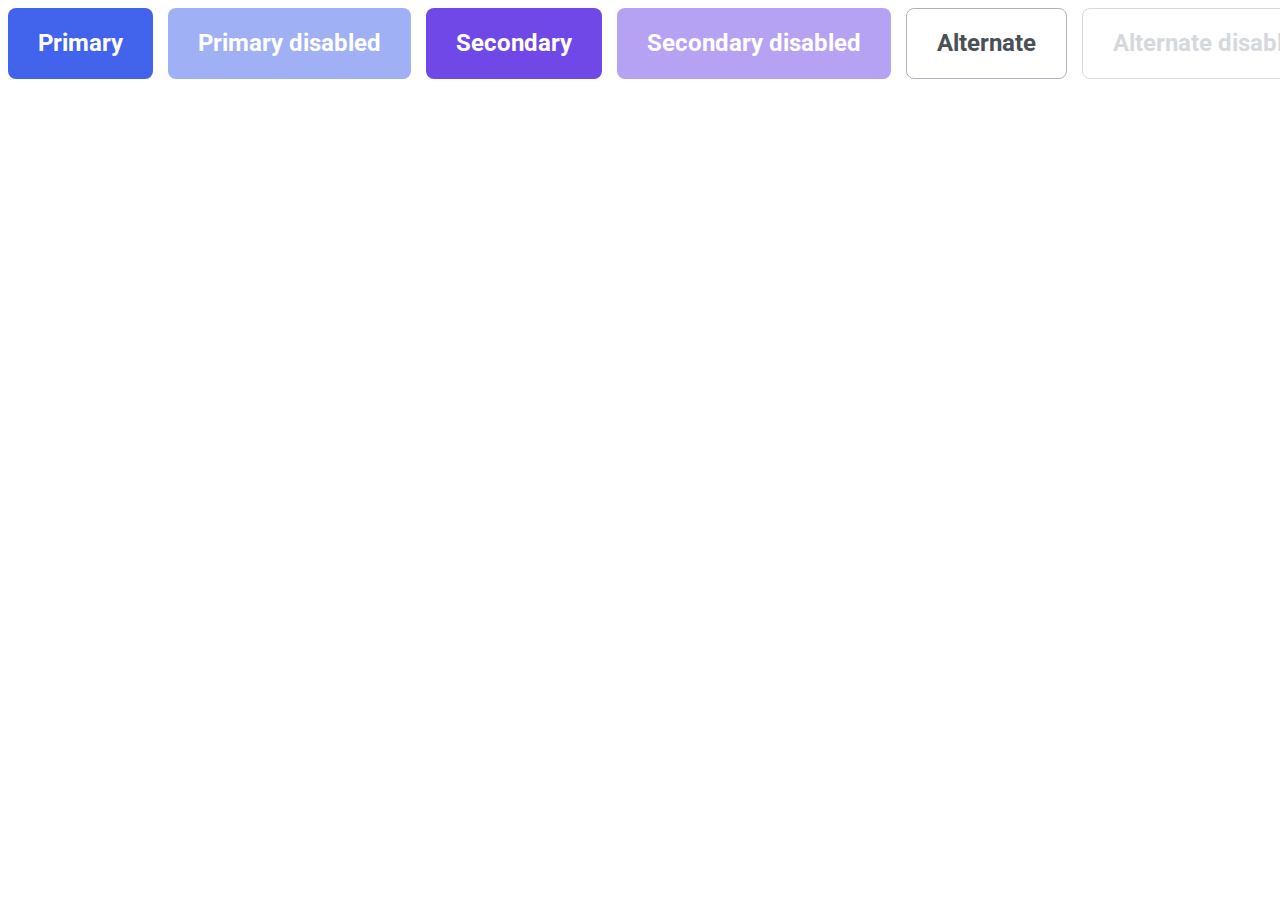
<file: 03-lection1/01-button/index.html>
<!DOCTYPE html>
<!-- Страница с кнопкой -->
<html lang="ru">
    <head>
        <link rel="stylesheet" href="../../assets/css/main.css">
        <link rel="stylesheet" href="./button.css">
        <link rel="stylesheet" href="../../assets/fonts/fonts.css">
       <style>
         body
       {
        display: flex;
        gap: 15px;
      }
       </style>
      
    </head>
    <body>
        <button class="button button_primary">
         <h2> Primary </h2>
        </button>
        <button class="button button_primary-disabled" disabled>
           <h2> Primary disabled</h2>
          </button>
        <button class="button button_secondary">
           <h2> Secondary </h2>
        </button>
        <button class="button button_secondary-disabled" disabled>
           <h2> Secondary disabled</h2>
        </button>
        <button class="button button_alternate">
           <h2> Alternate </h2>
        </button>
        <button class="button button_alternate-disabled" disabled>
           <h2> Alternate disabled</h2>
        </button>
       </body>
</html>
</file>
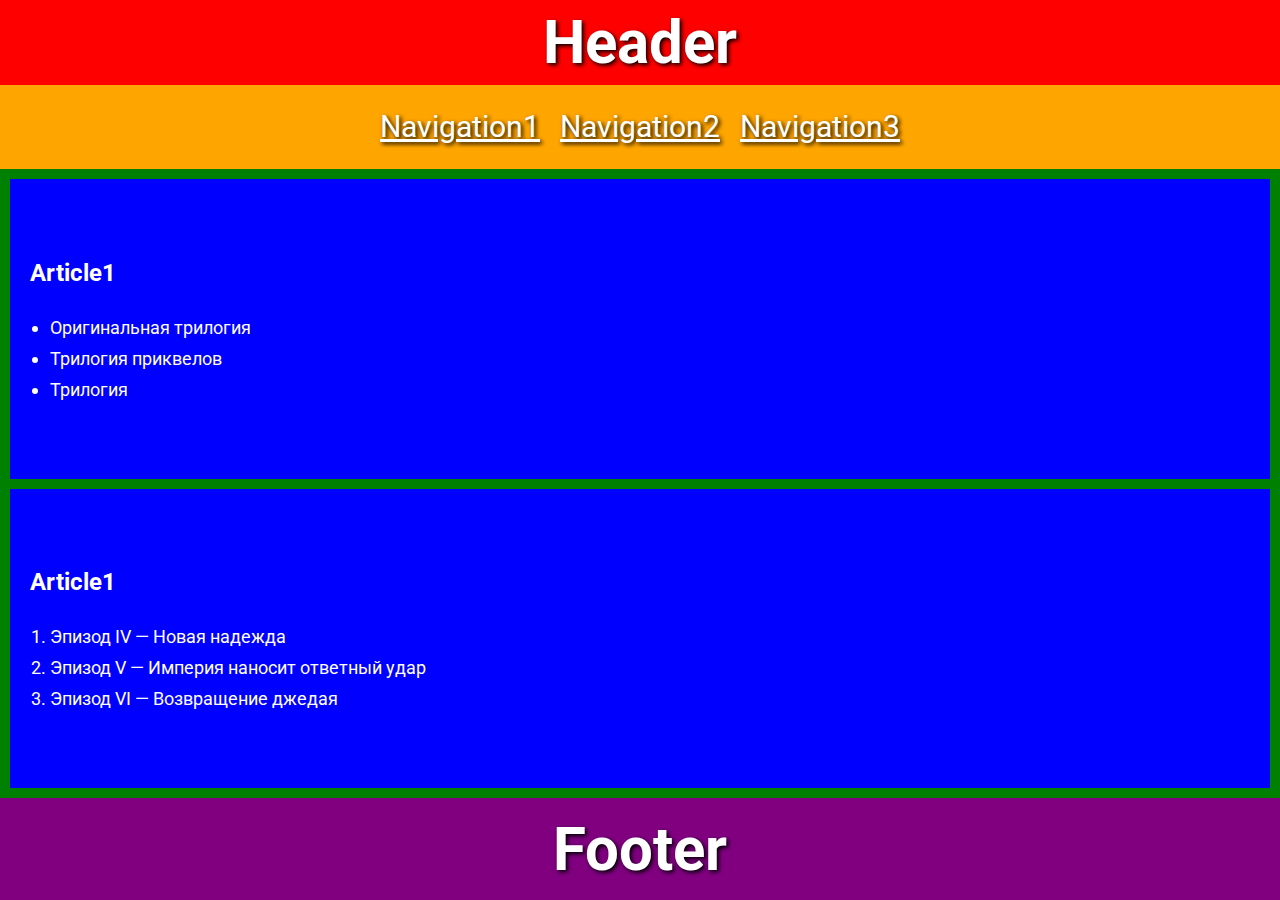
<file: 02-dz0/01-semantic-mockup/solution.html>
<!DOCTYPE html>
<head>
<style>
*{
    margin: 0;
    padding: 0;
}

body{
    display: flex;
    flex-direction: column;
    height: 100vh;
}

header{
    background-color: red;
    height: 25vh;
    margin: 0 0 0;
    font-size: 30px;
    color : white;
    text-shadow: 2px 2px 4px #000;
    font-family: cursive;
    display: flex;
    flex-direction: column;
    justify-content: center;
    align-items: center;
    
}



header > div{
    flex: 1;
    display:flex;
    flex-direction: column;
    justify-content: center;
    
}

header > div > h1
{

    justify-content: center;
    align-items: center;
}



nav{
    
    flex: 1;
    background-color: orange;
    height: 50%;
    width: 100%;
    display: flex;
    align-items: center;
    justify-content: center;

}
nav > ul{
    
    display: flex;
    justify-content: center;
    gap: 20px;
    list-style: none;
    text-decoration-line: underline;
    

}
nav > ul > li > a
{
    text-decoration: none;
    color: white;
}

main{
    background-color: green;
    padding: 10px;
    display: flex;
    flex-direction: column;
    align-items: center;
    gap: 10px;

    height: 90vh;
}
main > article > ul > li
{
color: white;
margin-left: 40px;
margin-top: 10px;
font-size: large;
}
main > article > ol > li 
{
color: white;
margin-left: 40px;
margin-top: 10px;
font-size: large;
}

article{
    background-color: blue;
    width: 100%;
    height: 100%;
    color: white;
    display: flex;
    flex-direction: column;
    justify-content: center;
}

main > article > h2
{
  margin-left: 20px;
  font-style: normal;
  margin-bottom: 20px;

}
footer{
    background-color: purple;
    height: 15vh;
    margin: 0 0 0;
    font-size: 30px;
    color : white;
    text-shadow: 2px 2px 4px #000;
    font-family: cursive;
    display: flex;
    flex-direction: column;
    justify-content: space-around;
    align-items: center;
}
</style>
<html lang="ru">
   
    
    <link rel="stylesheet" href="../../assets/css/main.css">
</head>
    <body>
        <header>
            <div>
                <h1>Header</h1>
            </div>
            
            <nav>
                <ul>
                    <li><a href="#">Navigation1</a></li>
                    <li><a href="#">Navigation2</a></li>
                    <li><a href="#">Navigation3</a></li>
                </ul>
            </nav>
        </header>

        
            
        <main>
            <article>
                <h2>Article1</h2>
                <ul>
            <li>Оригинальная трилогия</li>
            <li>Трилогия приквелов</li>
            <li>Трилогия
                </ul>
            </article>

            <article>
                <h2>Article1</h2>
                <ol>
                    <li>Эпизод IV — Новая надежда</a></li>
                    <li>Эпизод V — Империя наносит ответный удар</li>
                    <li>Эпизод VI — Возвращение джедая</li>
                </ol>
            </article>

        </main>

        <footer>
            <h1>Footer</h1>
        </footer>
    </body>
</html>
</file>
<file: assets/css/main.css>
@import '../fonts/fonts.css';

:root {
    --white: #ffffff;
    --black: #212429;
    --pink: #F784AD;
    --purple: #7048E8;
    --purple1: #5028C6;
    --blue: #374FC7;
    --blue1: #4263EB;
    --blue2: #2342C0;
    --red: #F03D3E;
    --grey-1: #F8F9FA;
    --grey-2: #DDE2E5;
    --grey-3: #ACB5BD;
    --grey-4: #495057;

    --error: var(--red);
    --success: var(--blue);

    --primary: var(--blue);
    --secondary: var(--purple);
}

* {
    font-family: 'Roboto', sans-serif;
}
</file>
<file: 03-lection1/01-button/button.css>
.button
{

font-family: 'Roboto', sans-serif;
font-weight: 500;
font-size: 16px;
line-height: 19px;
text-align: center;
color: var(--white);
border-radius: 8px;
display: inline-flex;
justify-content: center;
align-items: center;
padding: 5px 30px 5px 30px;  
white-space: nowrap;
border: none;
text-decoration: none;
transition: 1s;
}

.button_primary 
{
    background-color:var(--blue1);

    color: var(--white);
    
  }

  .button_primary:hover,
  .button_primary:active
  {
    background-color:var(--blue2);
  }

.button_primary-disabled
{
  background-color: var(--blue1);

  color: var(--white);

}

  .button_secondary {
    background-color: var(--secondary);

    color: var(--white);
  
  }

  .button_secondary:hover
  {
    background-color : var(--purple1);
  }

  .button_secondary-disabled
  {
    background-color:var(--secondary);

    color: var(--white);

  }

  .button_alternate {
    background-color: var(--white);
    color: var(--grey-4);
    border: 1px solid var(--grey-3);

  }

  .button_alternate:hover,
  .button_alternate:active
  {
    border: 1px solid var(--black);
    color :var(--grey-4);
  }

  .button_alternate-disabled
   {
    background-color: var(--white);
    color: var(--grey-3);
    border: 1px solid var(--grey-3);

  }
  
  .button:disabled
  {
 opacity: 0.5;
 pointer-events: none;
  }
</file>
<file: assets/fonts/fonts.css>
@import url('https://fonts.googleapis.com/css2?family=Roboto:ital,wght@0,100;0,300;0,400;0,500;0,700;0,900;1,100;1,300;1,400;1,500;1,700;1,900&display=swap');
@import url('https://fonts.googleapis.com/css2?family=Roboto:ital,wght@0,100;0,300;0,400;0,500;0,700;0,900;1,100;1,300;1,400;1,500;1,700;1,900&family=Space+Mono&display=swap');
</file>
